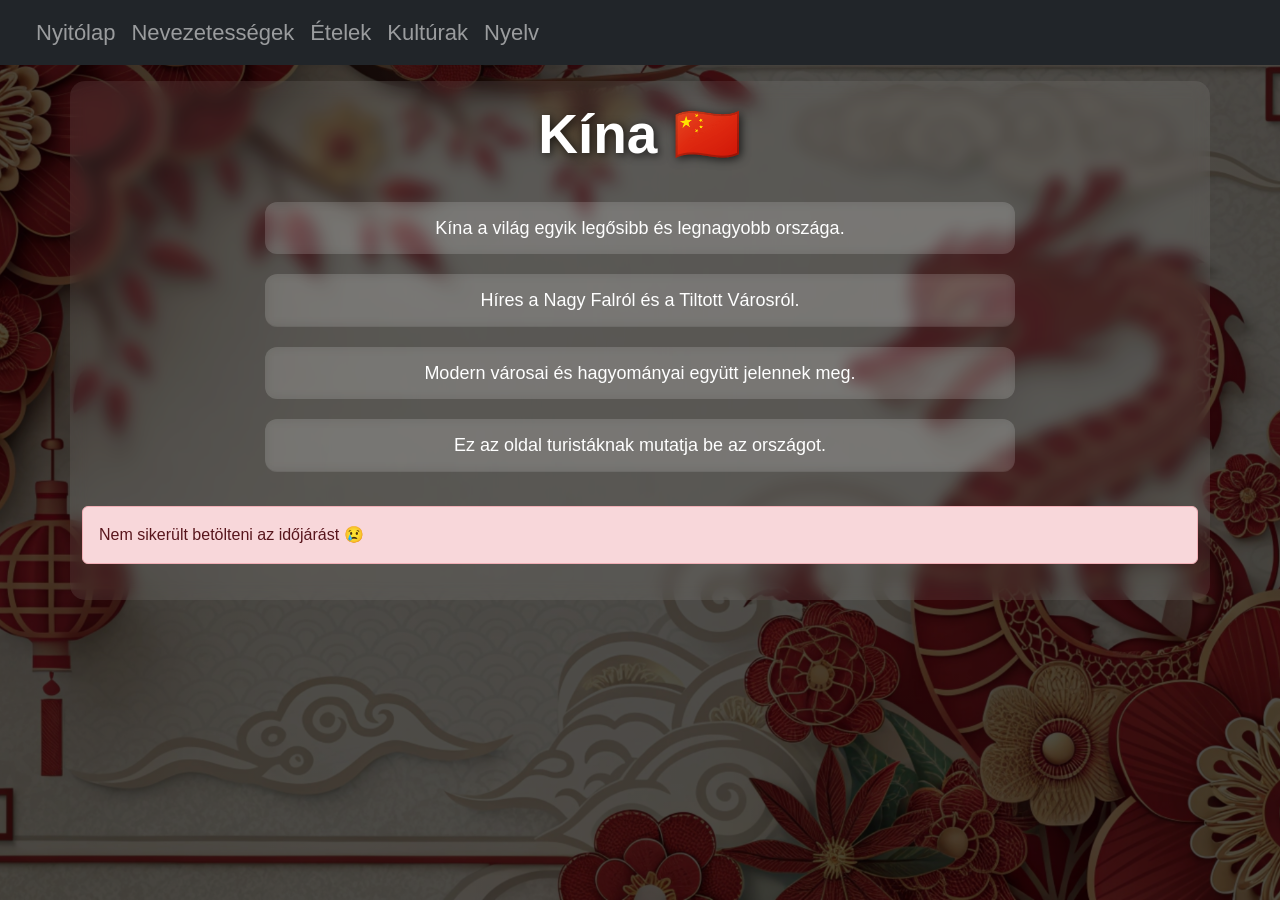
<file: index.html>
<!DOCTYPE html>
<html lang="en">
<head>
    <meta charset="UTF-8">
    <meta name="viewport" content="width=device-width, initial-scale=1.0">
    <title>Document</title>

    <!-- Latest compiled and minified CSS -->
    <link href="https://cdn.jsdelivr.net/npm/bootstrap@5.3.8/dist/css/bootstrap.min.css" rel="stylesheet">

    <!-- Latest compiled JavaScript -->
    <script src="https://cdn.jsdelivr.net/npm/bootstrap@5.3.8/dist/js/bootstrap.bundle.min.js"></script>


    <link rel="preconnect" href="https://fonts.googleapis.com">
    <link rel="preconnect" href="https://fonts.gstatic.com" crossorigin>
    <link href="https://fonts.googleapis.com/css2?family=Sen:wght@700&display=swap" rel="stylesheet">


    <link rel="stylesheet" href="stilus.css">
</head>
<body>
    
    <div id="menu"></div>
    <header></header>
    <main class="container mt-3">
        <section>
            <div class="row" id="foDiv">

            </div>
        </section>


            



    </main>
    
    <footer>

        <video autoplay muted loop id="bgVideo">
            <source src="video/china.mp4" type="video/mp4">
        </video>

    </footer>

    <script src="js/menu.js"></script>
    <script src="js/adat1.js"></script>
    <script src="js/index.js"></script>
</body>
</html>
</file>
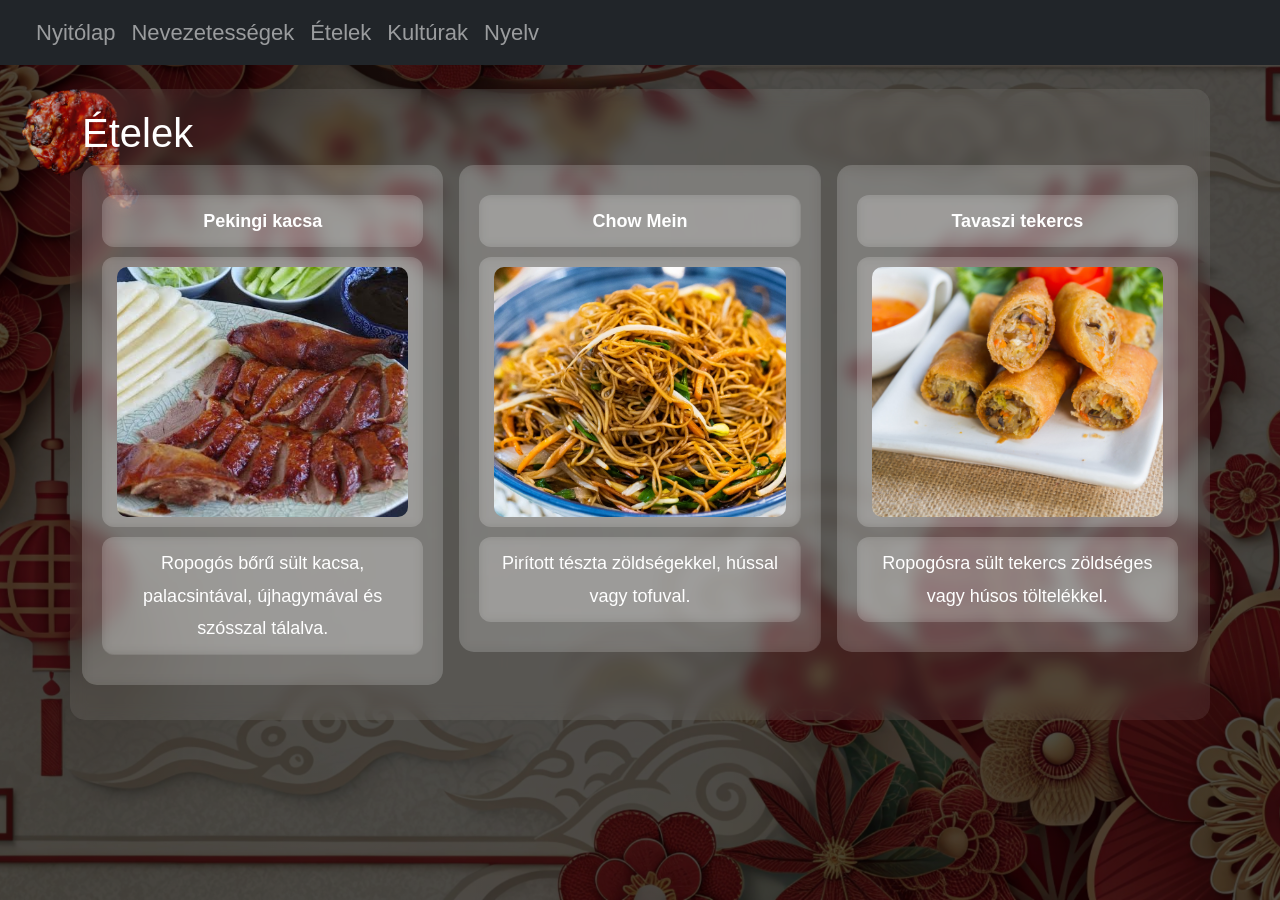
<file: etelek.html>
<!DOCTYPE html>
<html lang="en">
<head>
    <meta charset="UTF-8">
    <meta name="viewport" content="width=device-width, initial-scale=1.0">

    <title>Ételek</title>

    <!-- Bootstrap -->
    <link href="https://cdn.jsdelivr.net/npm/bootstrap@5.3.8/dist/css/bootstrap.min.css" rel="stylesheet">

    <!-- Saját CSS -->
    <link rel="stylesheet" href="stilus.css">
</head>

<body>

    <div id="menu"></div>

    <main class="container mt-4">

        <h1 class="etelekcim">Ételek</h1>

        <div class="row g-3" id="foDiv"></div>

    </main>



    <!-- MODAL -->
    <div class="modal fade" id="myModal" tabindex="-1">

        <div class="modal-dialog modal-lg">

            <div class="modal-content">

                <!-- FEJLÉC -->
                <div class="modal-header">

                    <h4 class="modal-title">Étel</h4>

                    <button 
                    type="button" 
                    class="btn-close"
                    data-bs-dismiss="modal">
                    </button>

                </div>

                <!-- TARTALOM -->
                <div class="modal-body">

                    <div id="carouselExample" class="carousel slide">

                        <div class="carousel-inner" id="carouselInner">
                        </div>

                        <!-- BAL -->
                        <button 
                        class="carousel-control-prev"
                        type="button"
                        data-bs-target="#carouselExample"
                        data-bs-slide="prev">

                            <span class="carousel-control-prev-icon"></span>

                        </button>

                        <!-- JOBB -->
                        <button 
                        class="carousel-control-next"
                        type="button"
                        data-bs-target="#carouselExample"
                        data-bs-slide="next">

                            <span class="carousel-control-next-icon"></span>

                        </button>

                    </div>

                </div>

            </div>

        </div>

    </div>



    <!-- Bootstrap JS -->
    <script src="https://cdn.jsdelivr.net/npm/bootstrap@5.3.8/dist/js/bootstrap.bundle.min.js"></script>

    <!-- JS -->
    <script src="js/menu.js"></script>
    <script src="js/adat3.js"></script>
    <script src="js/etelek.js"></script>

</body>
</html>
</file>
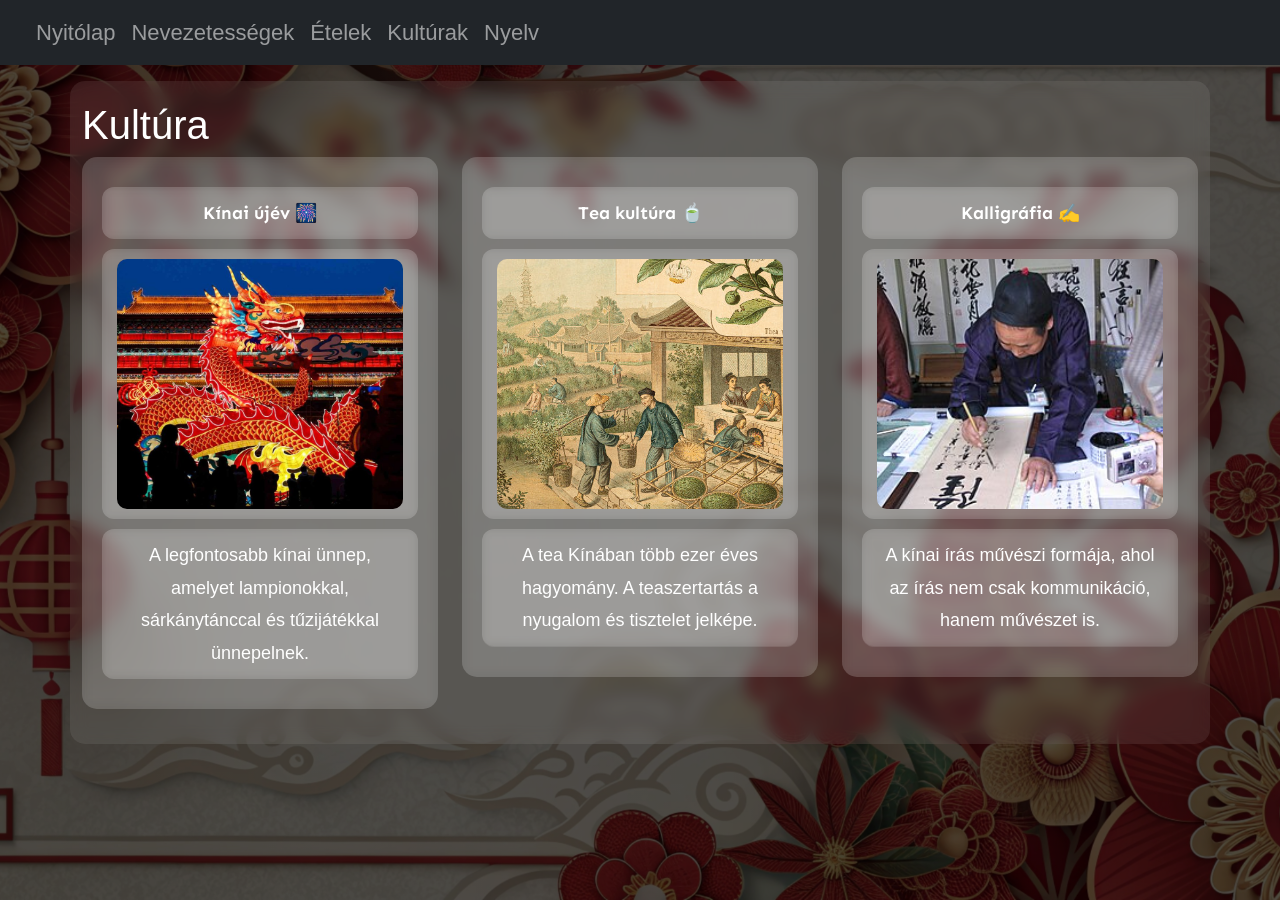
<file: kultura.html>
<!DOCTYPE html>
<html lang="en">
<head>
    <meta charset="UTF-8">
    <meta name="viewport" content="width=device-width, initial-scale=1.0">
    <title>Document</title>

    <!-- Latest compiled and minified CSS -->
    <link href="https://cdn.jsdelivr.net/npm/bootstrap@5.3.8/dist/css/bootstrap.min.css" rel="stylesheet">

    <!-- Latest compiled JavaScript -->
    <script src="https://cdn.jsdelivr.net/npm/bootstrap@5.3.8/dist/js/bootstrap.bundle.min.js"></script>


    <link rel="preconnect" href="https://fonts.googleapis.com">
    <link rel="preconnect" href="https://fonts.gstatic.com" crossorigin>
    <link href="https://fonts.googleapis.com/css2?family=Sen:wght@700&display=swap" rel="stylesheet">

    <link rel="stylesheet" href="stilus.css">

</head>
<body>

    <div id="menu"></div>
    <header></header>
    <main class="container mt-3">
        <h1>Kultúra</h1>
        <section>
            <div class="row" id="foDiv">

            </div>
        </section>






    </main>
    
    <footer></footer>

    <script src="js/menu.js"></script>
    <script src="js/adat4.js"></script>
    <script src="js/kultura.js"></script>
</body>
</file>
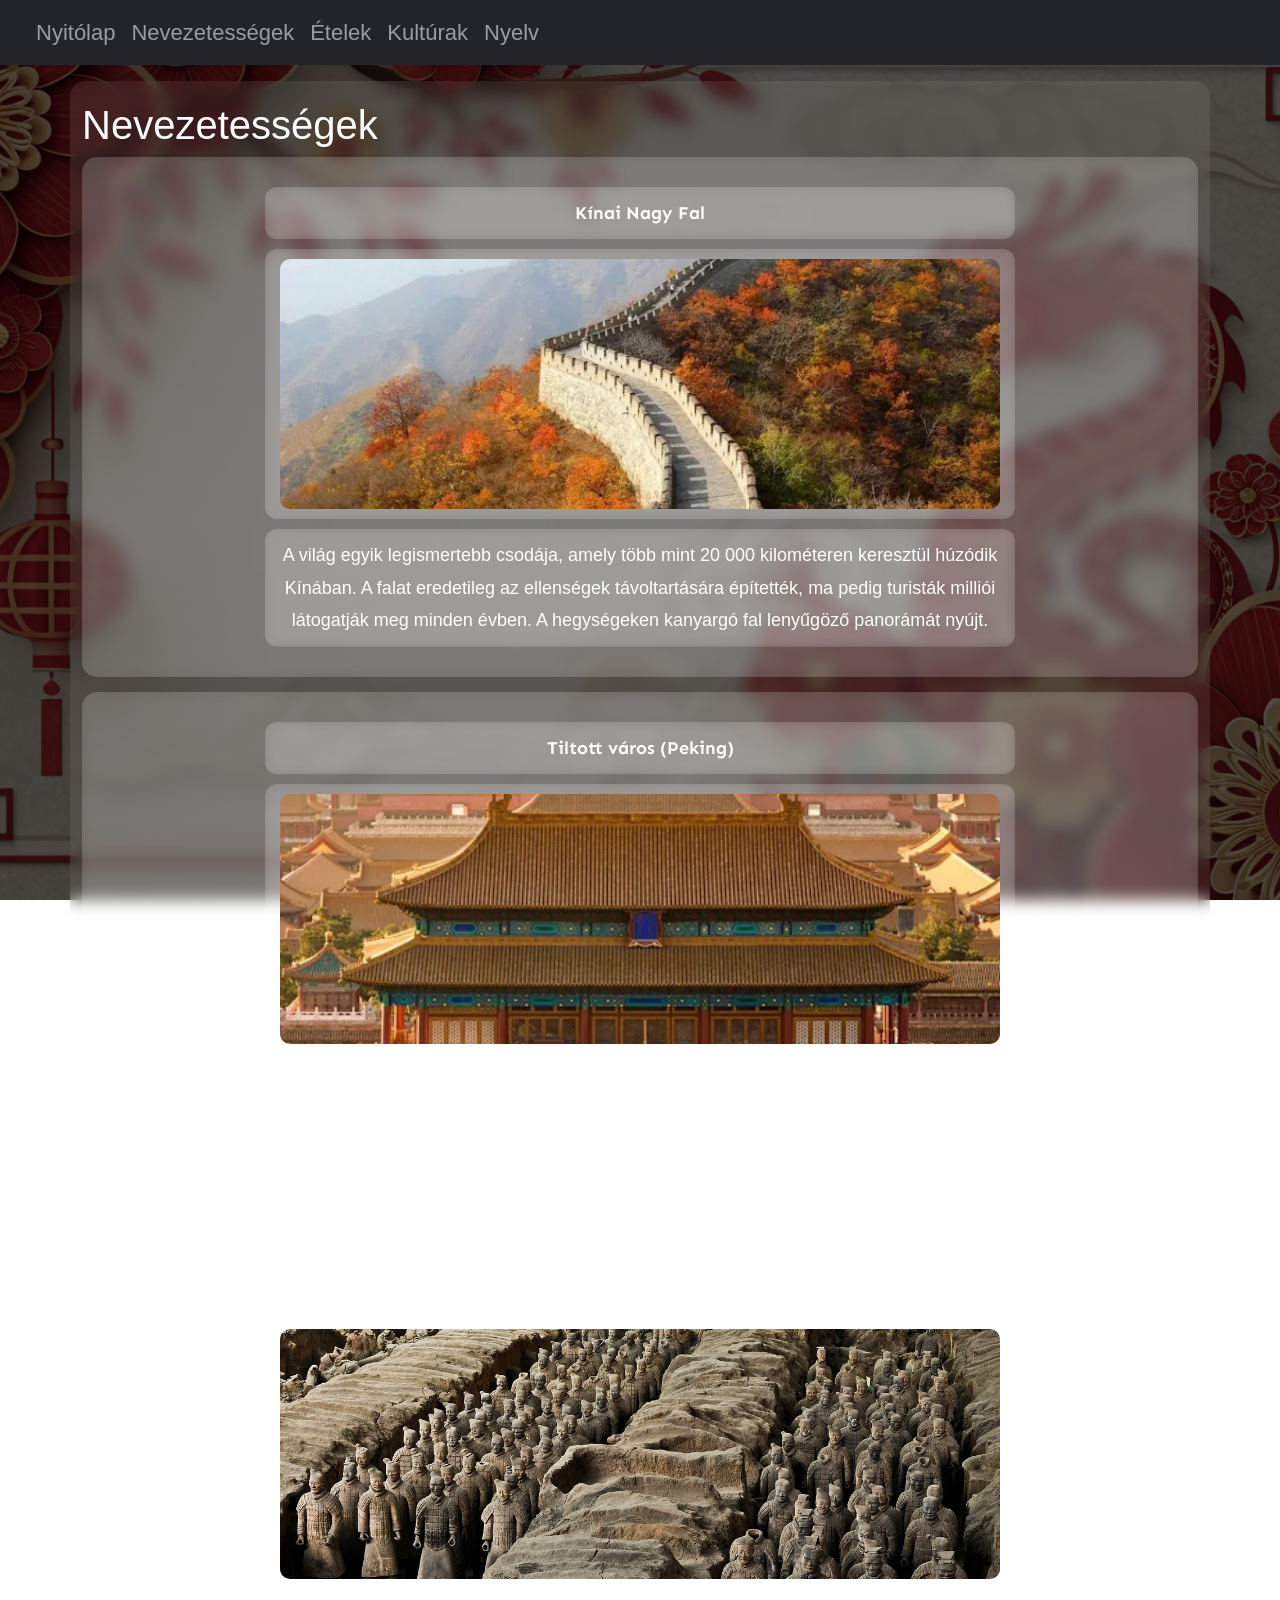
<file: nevezetessegek.html>
<!DOCTYPE html>
<html lang="en">
<head>
    <meta charset="UTF-8">
    <meta name="viewport" content="width=device-width, initial-scale=1.0">
    <title>Document</title>

    <!-- Latest compiled and minified CSS -->
    <link href="https://cdn.jsdelivr.net/npm/bootstrap@5.3.8/dist/css/bootstrap.min.css" rel="stylesheet">

    <!-- Latest compiled JavaScript -->
    <script src="https://cdn.jsdelivr.net/npm/bootstrap@5.3.8/dist/js/bootstrap.bundle.min.js"></script>


    <link rel="preconnect" href="https://fonts.googleapis.com">
    <link rel="preconnect" href="https://fonts.gstatic.com" crossorigin>
    <link href="https://fonts.googleapis.com/css2?family=Sen:wght@700&display=swap" rel="stylesheet">

    <link rel="stylesheet" href="stilus.css">

</head>
<body>

    <div id="menu"></div>
    <header></header>
    <main class="container mt-3">
        <h1>Nevezetességek</h1>
        <section>
            <div class="row" id="foDiv">

            </div>
        </section>






    </main>
    
    <footer></footer>

    <script src="js/menu.js"></script>
    <script src="js/adat2.js"></script>
    <script src="js/nevezetessegek.js"></script>
</body>
</file>
<file: stilus.css>
body {
    background: 
        linear-gradient(rgba(0,0,0,0.45), rgba(0,0,0,0.45)),
        url("kepek/hatter2.jpg");
    background-size: cover;
    background-position: center;
    background-attachment: fixed;
    color: white;
    font-family: Arial, Helvetica, sans-serif;
}

/* NAV / MENÜ */
.betu{
    font-size: 22px;
}

/* FŐ TARTALOM DOBOZ */
main {
    background: rgba(255, 255, 255, 0.08);
    backdrop-filter: blur(8px);
    padding: 20px;
    border-radius: 15px;
}

/* FO DIV SZÖVEG */
#foDiv h1{
    font-size: 55px;
    text-align: center;
    font-weight: bold;
    margin-bottom: 25px;
    text-shadow: 2px 2px 10px rgba(0,0,0,0.7);
    color: white;
}

#foDiv p{
    font-size: 18px;
    line-height: 1.8;
    text-align: center;
    max-width: 750px;
    margin: 10px auto;
    padding: 10px 15px;

    background: rgba(255,255,255,0.12);
    border-radius: 12px;

    backdrop-filter: blur(5px);
}

/* KÁRTYÁK */
/* .kartya{
    position: relative;
    overflow: hidden;
    transition: 0.4s ease;
    border-radius: 12px;
    background: rgba(255,255,255,0.08);
    padding: 10px;
} */

/* sötét hover overlay */
.kartya::after{
    content: "";
    position: absolute;
    top:0;
    left:0;
    width:100%;
    height:100%;
    background:black;
    opacity:0;
    transition:0.4s ease;
}

.kartya:hover::after{
    opacity:0.4;
}

/* szöveg mindig felül marad */
.kartya > *{
    position: relative;
    z-index: 2;
}

/* hover szöveg szín */
.kartya:hover .cimecske{
    color: white;
}

.kartya:hover .leirasSzoveg{
    color: white;
}

/* CÍM */
.cimecske {
    font-family: "Sen", sans-serif;
    font-weight: 700;
    font-size: 200%;
    text-align: center;
}

/* KÉPEK */
.kep{
    width: 100%;
    height: 250px;
    object-fit: cover;
    border-radius: 10px;
    cursor: pointer;
}

/* LEÍRÁS */
.leirasSzoveg{
    text-align: justify;
}

/* ÉTELEK CÍM CSIRKÉVEL */
.etelekcim {
    position: relative;
    display: inline-block;
    font-size: 40px;
}

.etelekcim::before {
    content: "";
    position: absolute;
    top: -20px;
    left: -60px;
    width: 120px;
    height: 120px;
    background-image: url("kepek/csirke.png");
    background-size: contain;
    background-repeat: no-repeat;
    opacity: 0.7;
    z-index: -1;
}

/* CAROUSEL */
.carousel-item{
    transition: transform 0.8s ease-in-out;
}

.carousel-item img{
    width: 100%;
    height: 500px;
    object-fit: cover;
    border-radius: 10px;
}

/* MODAL (ha kell finomítás) */
.modal-content{
    border-radius: 15px;
}

#bgVideo {
    position: fixed;
    top: 0;
    left: 0;
    width: 100%;
    height: 100%;
    object-fit: cover;
    z-index: -2;
}

body::before {
    content: "";
    position: fixed;
    top: 0;
    left: 0;
    width: 100%;
    height: 100%;
    background: rgba(0,0,0,0.45);
    z-index: -1;
}
#nyelvTartalom .kartya{
    background: rgba(255,255,255,0.15);
    backdrop-filter: blur(6px);
    padding: 20px;
    border-radius: 15px;
    margin-bottom: 15px;
    color: white;
}

.oldalcim{
    color: rgb(35, 32, 32);
    text-align: center;
    margin-bottom: 20px;
    text-shadow: 2px 2px 10px black;
}

.kinaiJel{
    font-size: 60px;
    color: #e63946;
}

.oldalcim{
    color: white;
    margin-bottom: 20px;
}

.kartya{
    background: rgba(255,255,255,0.15);
    backdrop-filter: blur(6px);
    padding: 20px;
    border-radius: 15px;
    margin-bottom: 15px;
    color: white;
}

.kinai{
    font-size: 60px;
    color: #f62626;
}
.tajkep{
    width: 100%;
    height: 220px;
    object-fit: cover;
    border-radius: 10px;
}
</file>
